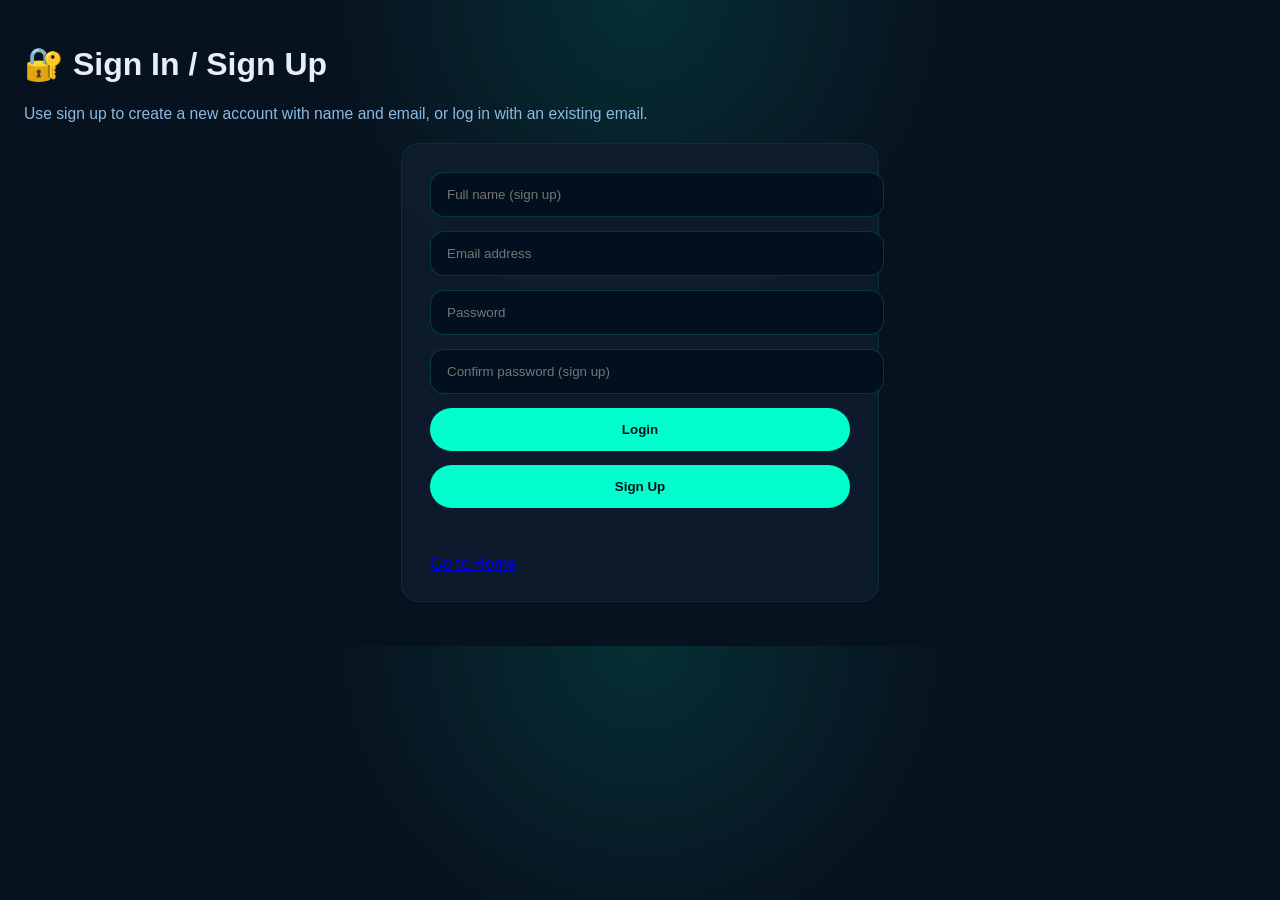
<file: login.html>
<!DOCTYPE html>
<html>
<head>
  <meta charset="UTF-8">
  <title>Sign Up / Login - Stock Simulator</title>
  <link rel="stylesheet" href="style.css">
</head>
<body>

<h1>🔐 Sign In / Sign Up</h1>
<p class="login-info">Use sign up to create a new account with name and email, or log in with an existing email.</p>

<div class="login-panel">
  <div class="login-field">
    <input id="name" type="text" placeholder="Full name (sign up)">
  </div>
  <div class="login-field">
    <input id="email" type="email" placeholder="Email address">
  </div>
  <div class="login-field">
    <input id="password" type="password" placeholder="Password">
  </div>
  <div class="login-field">
    <input id="confirm-password" type="password" placeholder="Confirm password (sign up)">
  </div>
  <button id="login-button">Login</button>
  <button id="signup-button">Sign Up</button>
  <div id="login-error" class="error-message"></div>
  <div class="login-link">
    <a href="index.html">Go to Home</a>
  </div>
</div>

<script src="auth.js"></script>
<script src="login.js"></script>
</body>
</html>
</file>
<file: style.css>
body {
  margin: 0;
  font-family: "Segoe UI", Tahoma, Geneva, Verdana, sans-serif;
  background: radial-gradient(circle at top, rgba(0, 255, 204, 0.12), transparent 35%),
    #07121f;
  color: #e8eef5;
  padding: 24px;
}

.hero {
  display: flex;
  justify-content: space-between;
  gap: 24px;
  align-items: baseline;
  margin-bottom: 24px;
}

.tag {
  margin: 0 0 10px;
  color: #7dd2ff;
  letter-spacing: 0.16em;
  text-transform: uppercase;
  font-size: 0.85rem;
}

.hero h1 {
  margin: 0;
  font-size: 2.8rem;
  color: #00ffcc;
}

.subtitle {
  margin: 10px 0 0;
  max-width: 680px;
  color: #c7e8ff;
}

.summary-panel {
  display: grid;
  grid-template-columns: repeat(auto-fit, minmax(180px, 1fr));
  gap: 16px;
  align-items: center;
  margin-bottom: 26px;
}

.summary-card,
.card-panel {
  background: rgba(14, 28, 46, 0.95);
  border: 1px solid rgba(0, 255, 204, 0.08);
  box-shadow: 0 20px 40px rgba(0, 0, 0, 0.18);
  border-radius: 18px;
  padding: 20px;
}

.summary-card span,
.panel-header h2 {
  display: block;
  color: #8cb9e0;
  margin-bottom: 10px;
}

.summary-card strong {
  display: block;
  font-size: 1.55rem;
  color: #ffffff;
}

.accent {
  background: linear-gradient(180deg, rgba(0, 255, 204, 0.16), rgba(14, 28, 46, 0.95));
}

.button-panel {
  display: flex;
  flex-wrap: wrap;
  gap: 12px;
}

.health-panel {
  margin: 18px 0 20px;
}

.health-score-row {
  display: flex;
  align-items: center;
  justify-content: space-between;
  gap: 18px;
  flex-wrap: wrap;
}

.health-score {
  font-size: 2.2rem;
  font-weight: 800;
  color: #00ffcc;
}

.health-reason {
  color: #d7ebff;
  line-height: 1.5;
  max-width: 680px;
}

button {
  padding: 14px 24px;
  border-radius: 999px;
  border: none;
  font-weight: 700;
  color: #04121b;
  cursor: pointer;
  background: #00ffcc;
  transition: transform 0.2s ease, background 0.2s ease;
}

button:hover {
  background: #00d9b3;
  transform: translateY(-1px);
}

.button-panel a {
  display: inline-flex;
  align-items: center;
  justify-content: center;
  padding: 14px 24px;
  border-radius: 999px;
  text-decoration: none;
  color: #04121b;
  background: #00ffcc;
  font-weight: 700;
  transition: transform 0.2s ease, background 0.2s ease;
}

.button-panel a:hover {
  background: #00d9b3;
  transform: translateY(-1px);
}

.search-panel {
  margin-bottom: 26px;
}

.search-input {
  display: flex;
  gap: 12px;
  flex-wrap: wrap;
}

.search-input input {
  flex: 1;
  min-width: 240px;
  padding: 14px 16px;
  border: 1px solid rgba(0, 255, 204, 0.2);
  border-radius: 14px;
  background: rgba(3, 15, 30, 0.95);
  color: #e8eef5;
}

.filter-buttons {
  display: flex;
  flex-wrap: wrap;
  gap: 10px;
  margin-top: 12px;
}

.asset-filter {
  padding: 10px 18px;
  border: 1px solid rgba(0, 255, 204, 0.18);
  border-radius: 999px;
  background: rgba(3, 15, 30, 0.95);
  color: #c7e8ff;
  cursor: pointer;
  transition: background 0.2s ease, color 0.2s ease;
}

.asset-filter.active,
.asset-filter:hover {
  background: #00ffcc;
  color: #04121b;
}

.asset-results {
  display: grid;
  gap: 18px;
  margin-top: 18px;
}

.modal {
  position: fixed;
  inset: 0;
  display: none;
  align-items: center;
  justify-content: center;
  z-index: 1000;
}

.modal.visible {
  display: flex;
}

.modal-backdrop {
  position: absolute;
  inset: 0;
  background: rgba(0, 0, 0, 0.65);
}

.modal-content {
  position: relative;
  background: rgba(14, 28, 46, 0.98);
  border: 1px solid rgba(0, 255, 204, 0.14);
  border-radius: 20px;
  padding: 24px;
  width: min(380px, 90%);
  box-shadow: 0 20px 40px rgba(0, 0, 0, 0.25);
  color: #e8eef5;
  z-index: 1;
}

.modal-content p {
  margin: 0 0 20px;
  font-size: 1.05rem;
  line-height: 1.5;
}

.modal-actions {
  display: flex;
  gap: 12px;
  justify-content: flex-end;
}

.button-disabled {
  cursor: not-allowed;
  opacity: 0.65;
}

.sector-group h3 {
  margin: 0 0 12px;
  color: #00ffcc;
}

.sector-grid {
  display: grid;
  grid-template-columns: repeat(auto-fit, minmax(250px, 1fr));
  gap: 16px;
}

.asset-card {
  background: rgba(14, 28, 46, 0.95);
  border: 1px solid rgba(0, 255, 204, 0.08);
  border-radius: 18px;
  padding: 18px;
  display: grid;
  gap: 12px;
}

.asset-card-header {
  display: flex;
  justify-content: space-between;
  align-items: center;
  gap: 12px;
}

.asset-name {
  font-weight: 700;
  color: #ffffff;
}

.asset-symbol,
.asset-sector {
  color: #a3d8ff;
  font-size: 0.95rem;
}

.asset-type-badge {
  padding: 6px 12px;
  border-radius: 999px;
  background: rgba(0, 255, 204, 0.12);
  color: #00ffcc;
  font-size: 0.8rem;
  text-transform: uppercase;
}

.asset-price {
  font-size: 1.2rem;
  font-weight: 700;
  color: #ffffff;
}

.asset-card button {
  width: 100%;
}

.button-disabled {
  cursor: not-allowed;
  opacity: 0.6;
}

.search-input input::placeholder {
  color: #7eaecb;
}

.search-message {
  margin-top: 12px;
  color: #a3cfff;
}

.search-note {
  margin-top: 10px;
  color: #b2d4ff;
  font-size: 0.95rem;
}

.search-result {
  margin-top: 14px;
}

.login-panel {
  max-width: 420px;
  margin: 20px auto;
  display: grid;
  gap: 14px;
  background: rgba(14, 28, 46, 0.95);
  border: 1px solid rgba(0, 255, 204, 0.08);
  border-radius: 18px;
  padding: 28px;
}

.login-field input {
  width: 100%;
  padding: 14px 16px;
  border-radius: 14px;
  border: 1px solid rgba(0, 255, 204, 0.18);
  background: rgba(3, 15, 30, 0.95);
  color: #e8eef5;
}

.error-message {
  color: #ff6b7d;
  font-size: 0.95rem;
  min-height: 1.2rem;
}

.login-info {
  margin: 12px 0 18px;
  color: #8cb9e0;
  font-size: 0.98rem;
}

.leaderboard-grid {
  display: grid;
  grid-template-columns: repeat(auto-fit, minmax(280px, 1fr));
  gap: 18px;
  margin-bottom: 24px;
}

.leaderboard-card {
  background: rgba(14, 28, 46, 0.95);
  border: 1px solid rgba(0, 255, 204, 0.08);
  border-radius: 18px;
  padding: 18px;
}

.leaderboard-card h3 {
  margin: 0 0 12px;
  color: #00ffcc;
}

.notification-list {
  display: grid;
  gap: 12px;
}

.notification-item {
  border: 1px solid rgba(255,255,255,0.1);
  border-radius: 10px;
  padding: 12px;
  background: rgba(255,255,255,0.02);
}

.notification-item span {
  display: block;
  font-size: 0.82rem;
  color: #9ca3af;
  margin-bottom: 8px;
}

.notification-item p {
  margin: 0;
  color: #e5e7eb;
  font-size: 0.95rem;
}

.leaderboard-table {
  display: grid;
  gap: 8px;
}

.leaderboard-row {
  display: grid;
  grid-template-columns: 48px 1.6fr 1fr 1fr;
  gap: 12px;
  align-items: center;
  padding: 10px 0;
  border-bottom: 1px solid rgba(0, 255, 204, 0.08);
  color: #e8eef5;
}

.leaderboard-header {
  font-weight: 700;
  color: #a3f7d5;
}

.leaderboard-row span {
  font-size: 0.95rem;
}

.leaderboard-row:last-child {
  border-bottom: none;
}

.dashboard-grid {
  display: grid;
  grid-template-columns: 1.25fr 1fr;
  gap: 20px;
  margin-bottom: 26px;
}

.panel-header {
  display: flex;
  align-items: center;
  justify-content: space-between;
  margin-bottom: 18px;
}

.panel-header h2 {
  margin: 0;
  color: #c7e8ff;
}

#stocks,
#portfolio {
  display: grid;
  gap: 12px;
}

.stock,
.portfolio-row,
.portfolio-header {
  background: rgba(2, 15, 29, 0.9);
  padding: 16px;
  border-radius: 14px;
  display: grid;
  gap: 10px;
  align-items: start;
}

.stock {
  grid-template-columns: repeat(auto-fit, minmax(140px, 1fr));
}

.portfolio-header,
.portfolio-row {
  grid-template-columns: 1.1fr 0.75fr 0.85fr 0.9fr 0.85fr 0.95fr 0.9fr 1fr;
}

.stock-title,
.portfolio-row span,
.portfolio-header span,
.portfolio-row input {
  font-weight: 600;
}

.portfolio-header {
  color: #80b9e0;
  font-size: 0.95rem;
}

.portfolio-row span {
  color: #e8eef5;
  font-size: 0.95rem;
}

.stock-price {
  color: #a3f7d5;
}

.source {
  color: #a3d8ff;
  font-size: 0.95rem;
  opacity: 0.9;
}

.suggestion {
  border-radius: 14px;
  padding: 10px 14px;
  font-size: 0.95rem;
  margin-top: 8px;
  border: 1px solid rgba(255, 255, 255, 0.08);
}

.manual-input {
  width: 100%;
  min-width: 80px;
  padding: 10px 12px;
  border-radius: 12px;
  border: 1px solid rgba(0, 255, 204, 0.18);
  background: rgba(3, 15, 30, 0.95);
  color: #e8eef5;
}

.manual-input:focus {
  outline: none;
  border-color: #00ffcc;
}

.ai-buy {
  background: rgba(54, 200, 136, 0.12);
  border-color: rgba(54, 200, 136, 0.3);
  color: #8be68b;
}

.ai-sell {
  background: rgba(255, 107, 125, 0.12);
  border-color: rgba(255, 107, 125, 0.3);
  color: #ff8f8f;
}

.ai-hold {
  background: rgba(124, 130, 190, 0.12);
  border-color: rgba(124, 130, 190, 0.3);
  color: #b2d4ff;
}

.suggestion-panel {
  margin-bottom: 26px;
}

.ai-summary-header,
.ai-summary-row {
  display: grid;
  grid-template-columns: 1.2fr 0.8fr 1.5fr;
  gap: 12px;
  align-items: center;
  padding: 10px 0;
  border-bottom: 1px solid rgba(0, 255, 204, 0.08);
}

.ai-summary-header {
  color: #80b9e0;
  font-weight: 700;
}

.ai-summary-row span {
  color: #e8eef5;
  font-size: 0.95rem;
}

.stock button,
.portfolio-row button {
  padding: 10px 14px;
  border: none;
  border-radius: 10px;
  background: #00ffcc;
  color: #04121b;
  font-weight: 700;
  cursor: pointer;
}

.stock button:hover,
.portfolio-row button:hover {
  background: #00d9b3;
}

.sell-button {
  background: #ff6b7d;
  color: white;
}

.sell-button:hover {
  background: #ff4c62;
}

.button-disabled {
  background: #4f6a82;
  cursor: not-allowed;
}

.empty {
  padding: 18px;
  background: #10213a;
  border-radius: 14px;
  color: #a3bccf;
}

.positive {
  color: #8be68b;
}

.negative {
  color: #ff8f8f;
}

.loading {
  padding: 18px;
  background: #0b1524;
  border-radius: 12px;
  color: #cfd9e5;
}

.chart-source {
  margin-top: 14px;
  color: #a3cfff;
  font-size: 0.95rem;
}

.education-grid {
  display: grid;
  gap: 16px;
  grid-template-columns: repeat(auto-fit, minmax(220px, 1fr));
}

.search-header {
  display: flex;
  justify-content: space-between;
  align-items: flex-end;
  gap: 16px;
  flex-wrap: wrap;
}

.search-header h2 {
  margin: 0;
}

.search-header p {
  margin: 4px 0 0;
  color: #a3cfff;
}

.chart-grid {
  display: grid;
  grid-template-columns: 1fr 1fr;
  gap: 20px;
  margin-bottom: 26px;
}

.chart-card {
  padding: 20px;
}

.stock-change {
  min-width: 100px;
  border-radius: 999px;
  padding: 10px 14px;
  font-weight: 700;
  text-align: center;
  color: #ffffff;
}

.stock-change.up {
  background: rgba(54, 200, 136, 0.18);
  color: #8be68b;
}

.stock-change.down {
  background: rgba(255, 107, 125, 0.16);
  color: #ff8f8f;
}

.history-panel {
  margin-bottom: 26px;
}

.history-note {
  margin-bottom: 14px;
  color: #a3cfff;
}

.history-header,
.history-row {
  display: grid;
  grid-template-columns: 1.8fr 0.8fr 1fr 0.8fr 1fr;
  gap: 12px;
  align-items: center;
  padding: 12px 0;
  border-bottom: 1px solid rgba(0, 255, 204, 0.08);
}

.history-header {
  color: #80b9e0;
  font-weight: 700;
}

.history-row span {
  color: #e8eef5;
}

.history-row .buy {
  color: #8be68b;
  font-weight: 700;
}

.history-row .sell {
  color: #ff8f8f;
  font-weight: 700;
}

@media (max-width: 1040px) {
  .chart-grid {
    grid-template-columns: 1fr;
  }
}

.education-card {
  background: rgba(8, 25, 44, 0.95);
  padding: 18px;
  border-radius: 16px;
  border: 1px solid rgba(0, 255, 204, 0.08);
}

.education-card h3 {
  margin: 0 0 10px;
  color: #00ffcc;
}

.education-card p {
  margin: 0;
  color: #c7e8ff;
  line-height: 1.6;
}

.academy-panel {
  margin-top: 28px;
}

.academy-steps {
  display: grid;
  grid-template-columns: repeat(auto-fit, minmax(220px, 1fr));
  gap: 16px;
  margin-top: 16px;
}

.academy-step {
  background: rgba(8, 25, 44, 0.95);
  border: 1px solid rgba(0, 255, 204, 0.08);
  border-radius: 16px;
  padding: 18px;
}

.level-badge {
  display: inline-block;
  padding: 7px 10px;
  border-radius: 999px;
  background: rgba(0, 255, 204, 0.12);
  color: #00ffcc;
  font-size: 0.8rem;
  font-weight: 700;
  margin-bottom: 10px;
}

.academy-step h3 {
  margin: 0 0 10px;
  color: #ffffff;
}

.academy-step p {
  margin: 0;
  color: #c7e8ff;
  line-height: 1.6;
}

.academy-step {
  cursor: pointer;
  transition: transform 0.2s ease, border-color 0.2s ease;
}

.academy-step:hover,
.academy-step:focus {
  transform: translateY(-2px);
  border-color: rgba(0, 255, 204, 0.35);
  outline: none;
}

.academy-detail {
  display: none;
  margin-top: 12px;
  padding-top: 12px;
  border-top: 1px solid rgba(0, 255, 204, 0.08);
  color: #dfeeff;
  line-height: 1.6;
}

.academy-step.active .academy-detail,
.academy-step.completed .academy-detail {
  display: block;
}

.academy-step.locked {
  opacity: 0.55;
  cursor: not-allowed;
}

.academy-step.completed {
  border-color: rgba(54, 200, 136, 0.35);
}

.academy-actions {
  margin-top: 12px;
}

.academy-option {
  display: block;
  width: 100%;
  text-align: left;
  margin: 10px 0;
  padding: 12px 14px;
  border-radius: 12px;
  border: 1px solid rgba(0, 255, 204, 0.2);
  background: rgba(3, 15, 30, 0.95);
  color: #e8eef5;
}

.academy-option.selected {
  border-color: #00ffcc;
  background: rgba(0, 255, 204, 0.1);
}

.academy-quiz-content {
  max-width: 520px;
}

.academy-lesson-copy {
  margin: 10px 0 18px;
  padding: 12px 14px;
  border-radius: 12px;
  background: rgba(125, 210, 255, 0.08);
  border: 1px solid rgba(125, 210, 255, 0.18);
  color: #dbeeff;
  line-height: 1.6;
}

.academy-quiz-question {
  margin: 14px 0;
  line-height: 1.5;
  color: #e8eef5;
}

.academy-summary-row {
  display: flex;
  justify-content: space-between;
  gap: 16px;
  margin-bottom: 16px;
  flex-wrap: wrap;
}

.academy-level-label {
  color: #8cb9e0;
  font-size: 0.8rem;
  margin-bottom: 6px;
}

.academy-progress {
  margin-top: 18px;
}

.academy-progress-bar {
  height: 12px;
  background: rgba(255, 255, 255, 0.06);
  border-radius: 999px;
  overflow: hidden;
}

.academy-progress-bar span {
  display: block;
  height: 100%;
  background: linear-gradient(90deg, #00ffcc 0%, #7dd2ff 100%);
  border-radius: 999px;
}

.academy-meta {
  margin-top: 10px;
  color: #a3cfff;
  font-size: 0.95rem;
}

canvas {
  width: 100%;
  max-width: 100%;
  background: #07121f;
  border-radius: 18px;
  box-shadow: inset 0 0 18px rgba(0, 255, 204, 0.08);
}

@media (max-width: 1040px) {
  .dashboard-grid {
    grid-template-columns: 1fr;
  }
}

@media (max-width: 720px) {
  .stock,
  .portfolio-row,
  .portfolio-header {
    grid-template-columns: 1fr;
  }

  .stock button,
  .portfolio-row button {
    width: 100%;
    grid-column: auto;
  }
}
</file>
